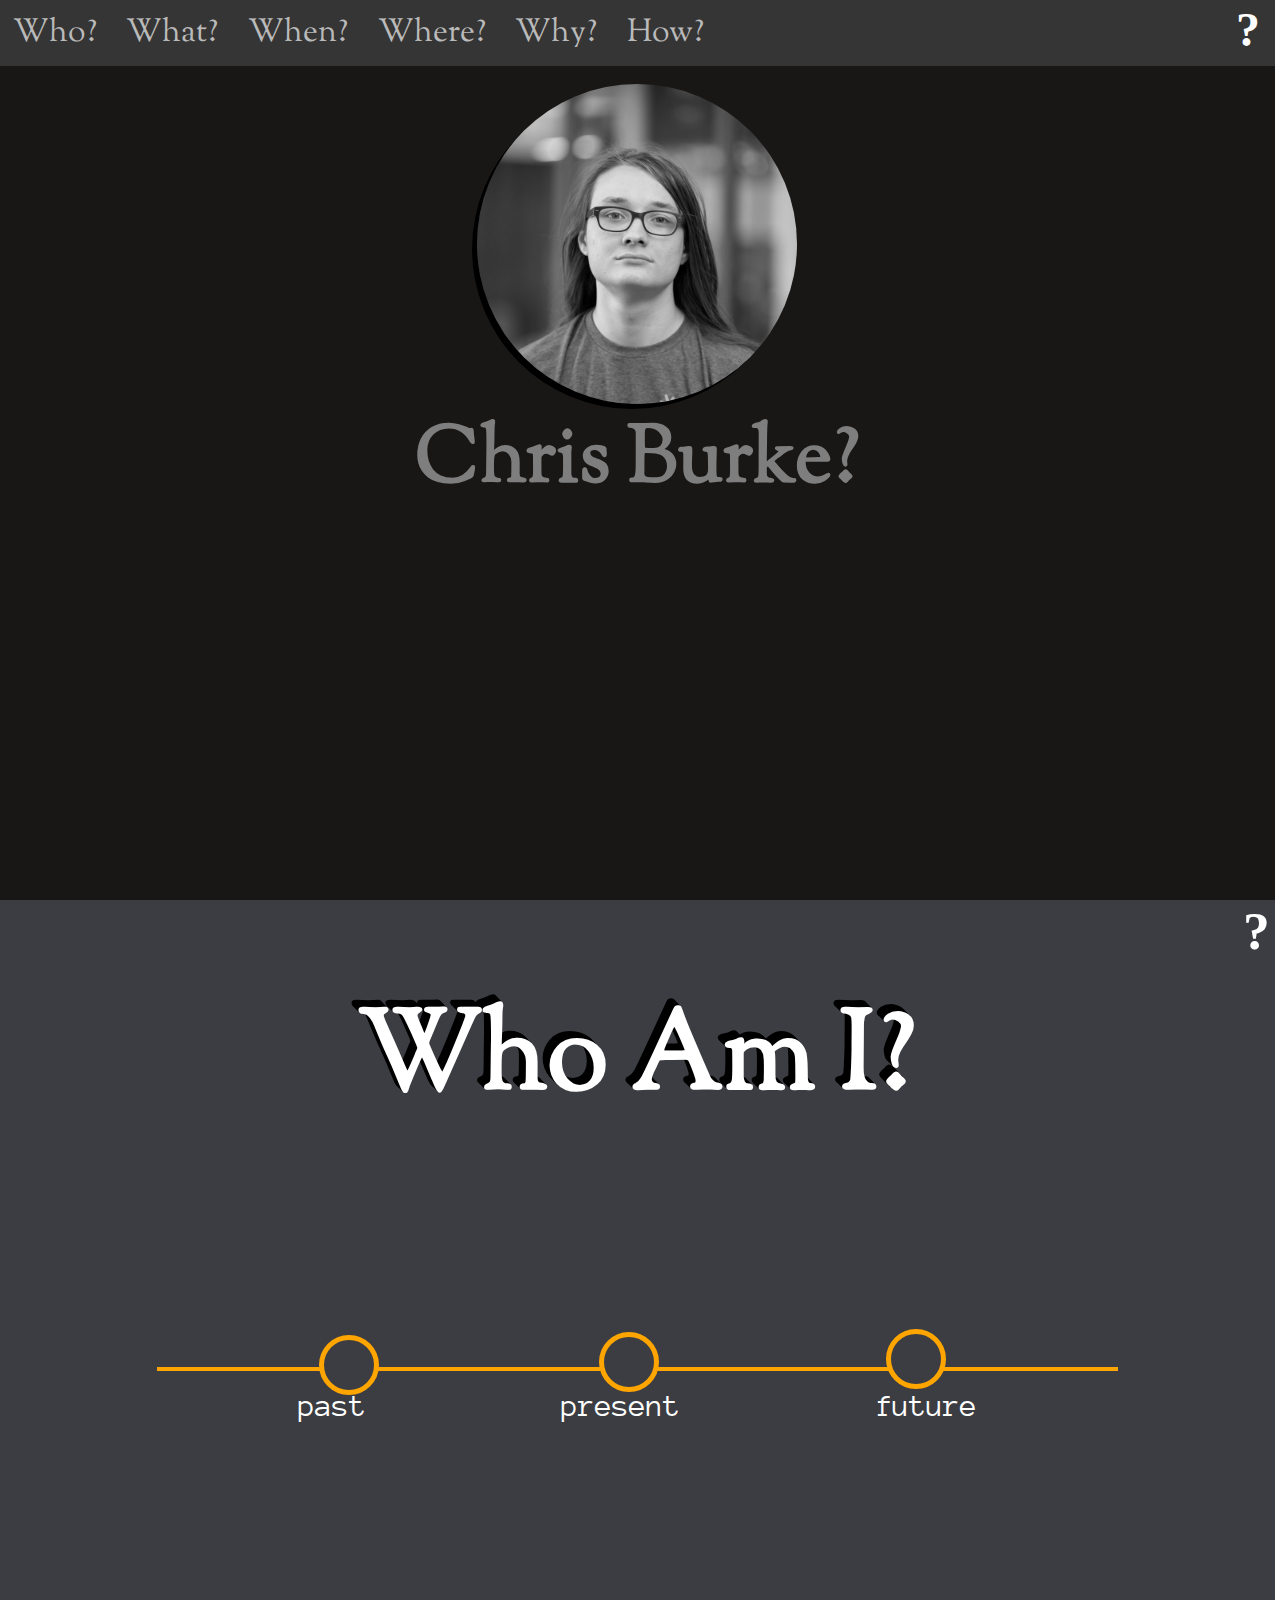
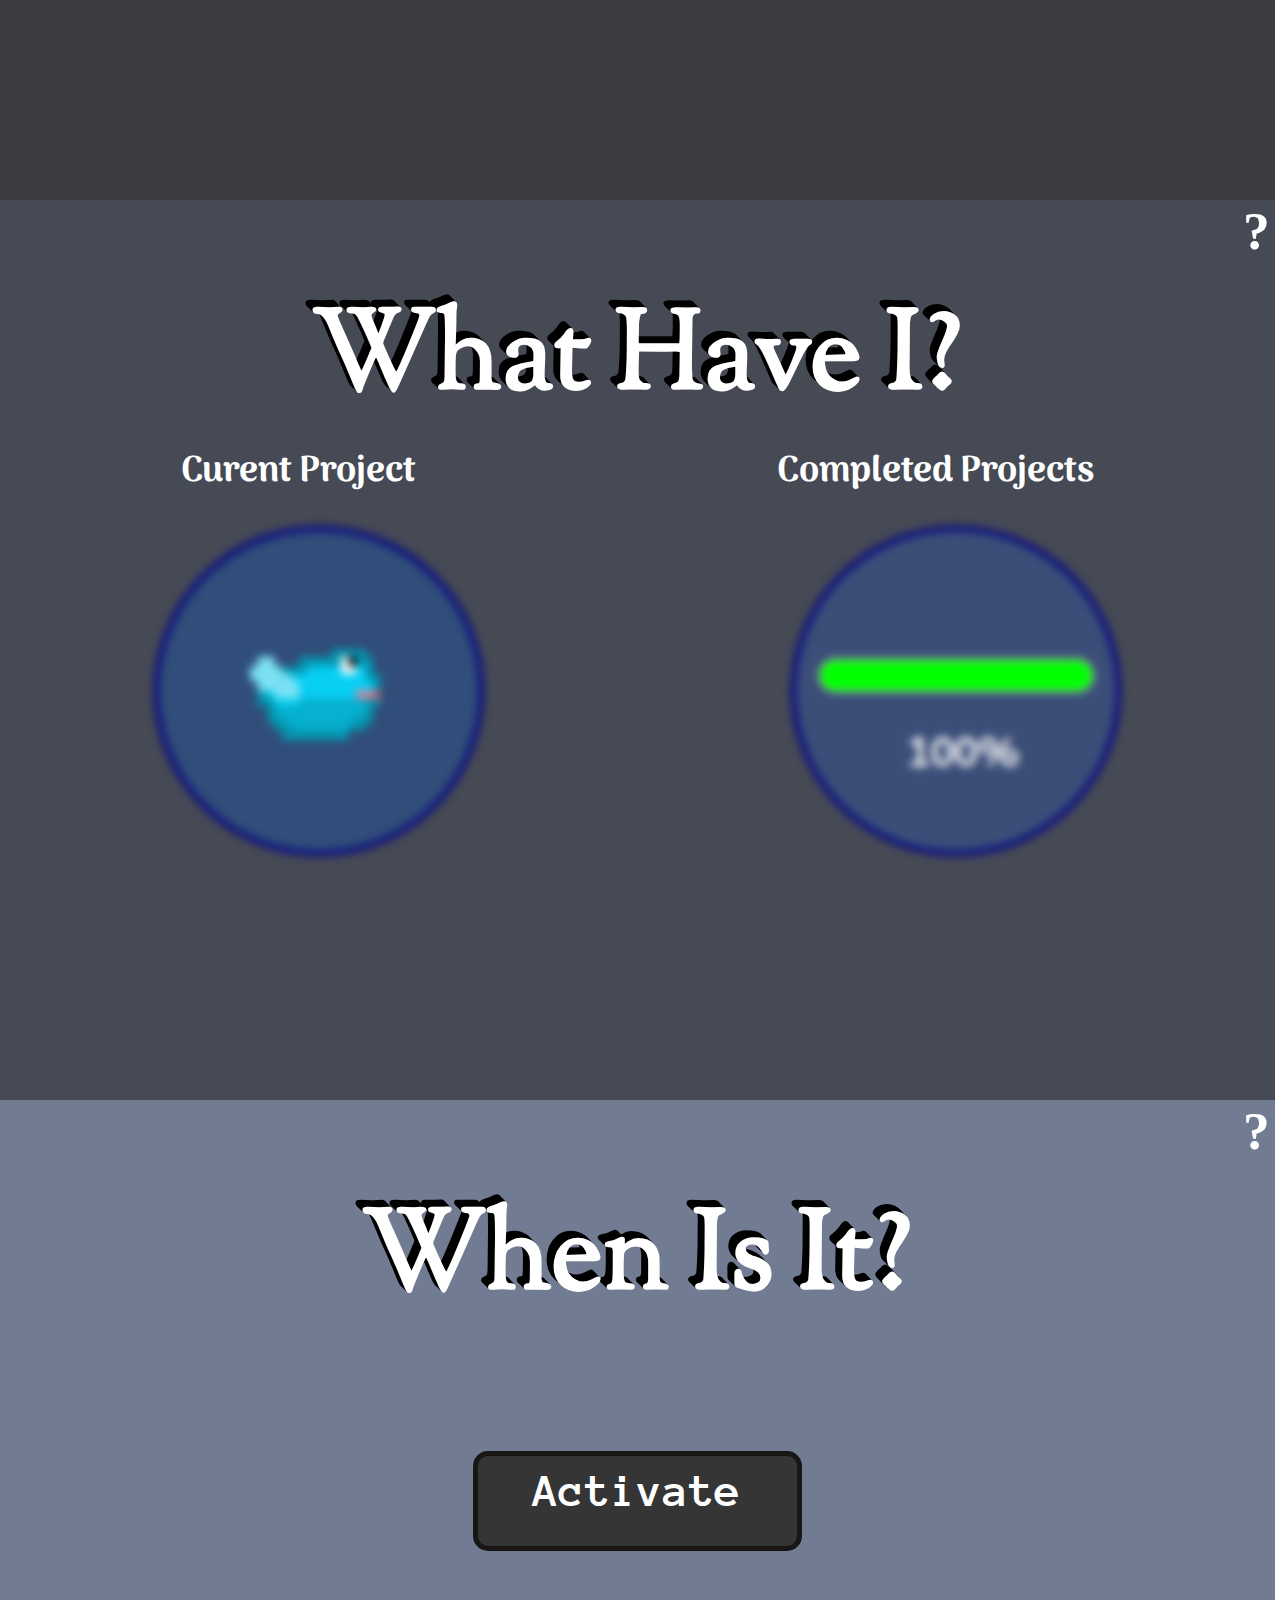
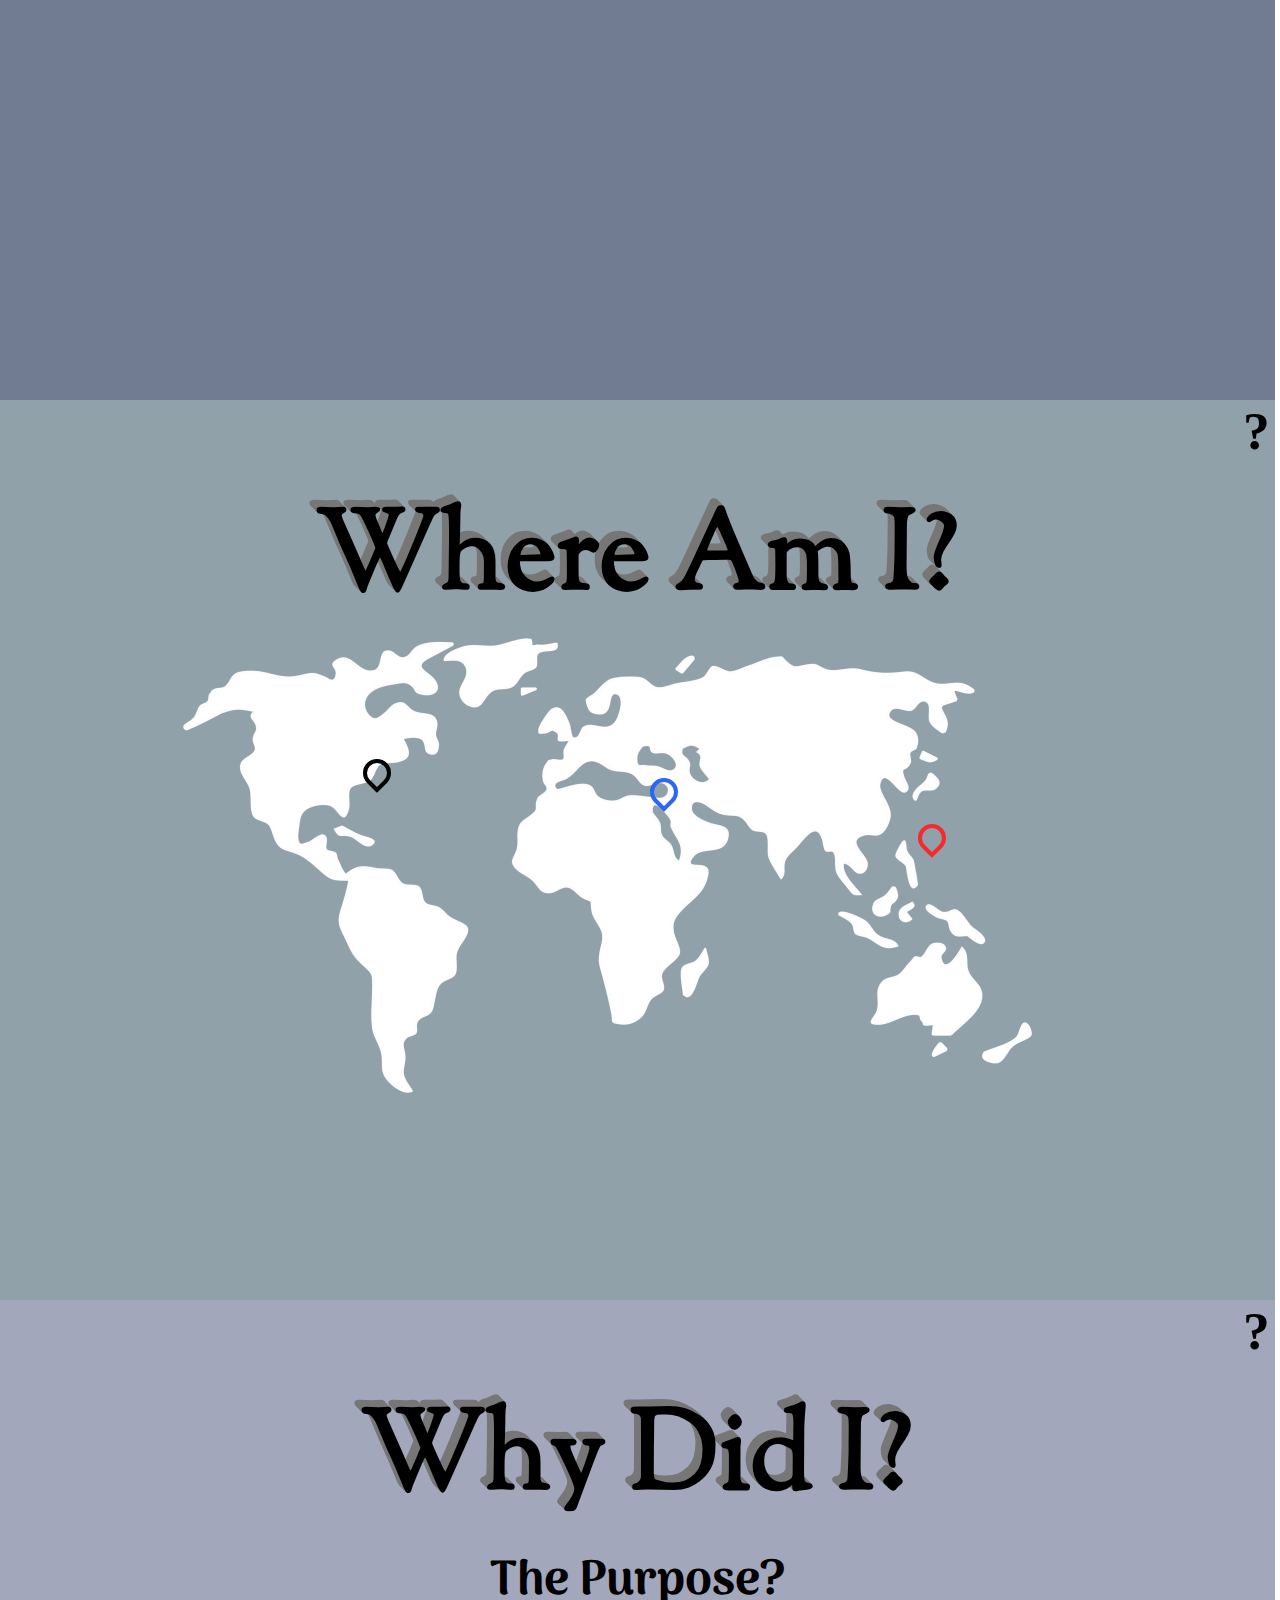
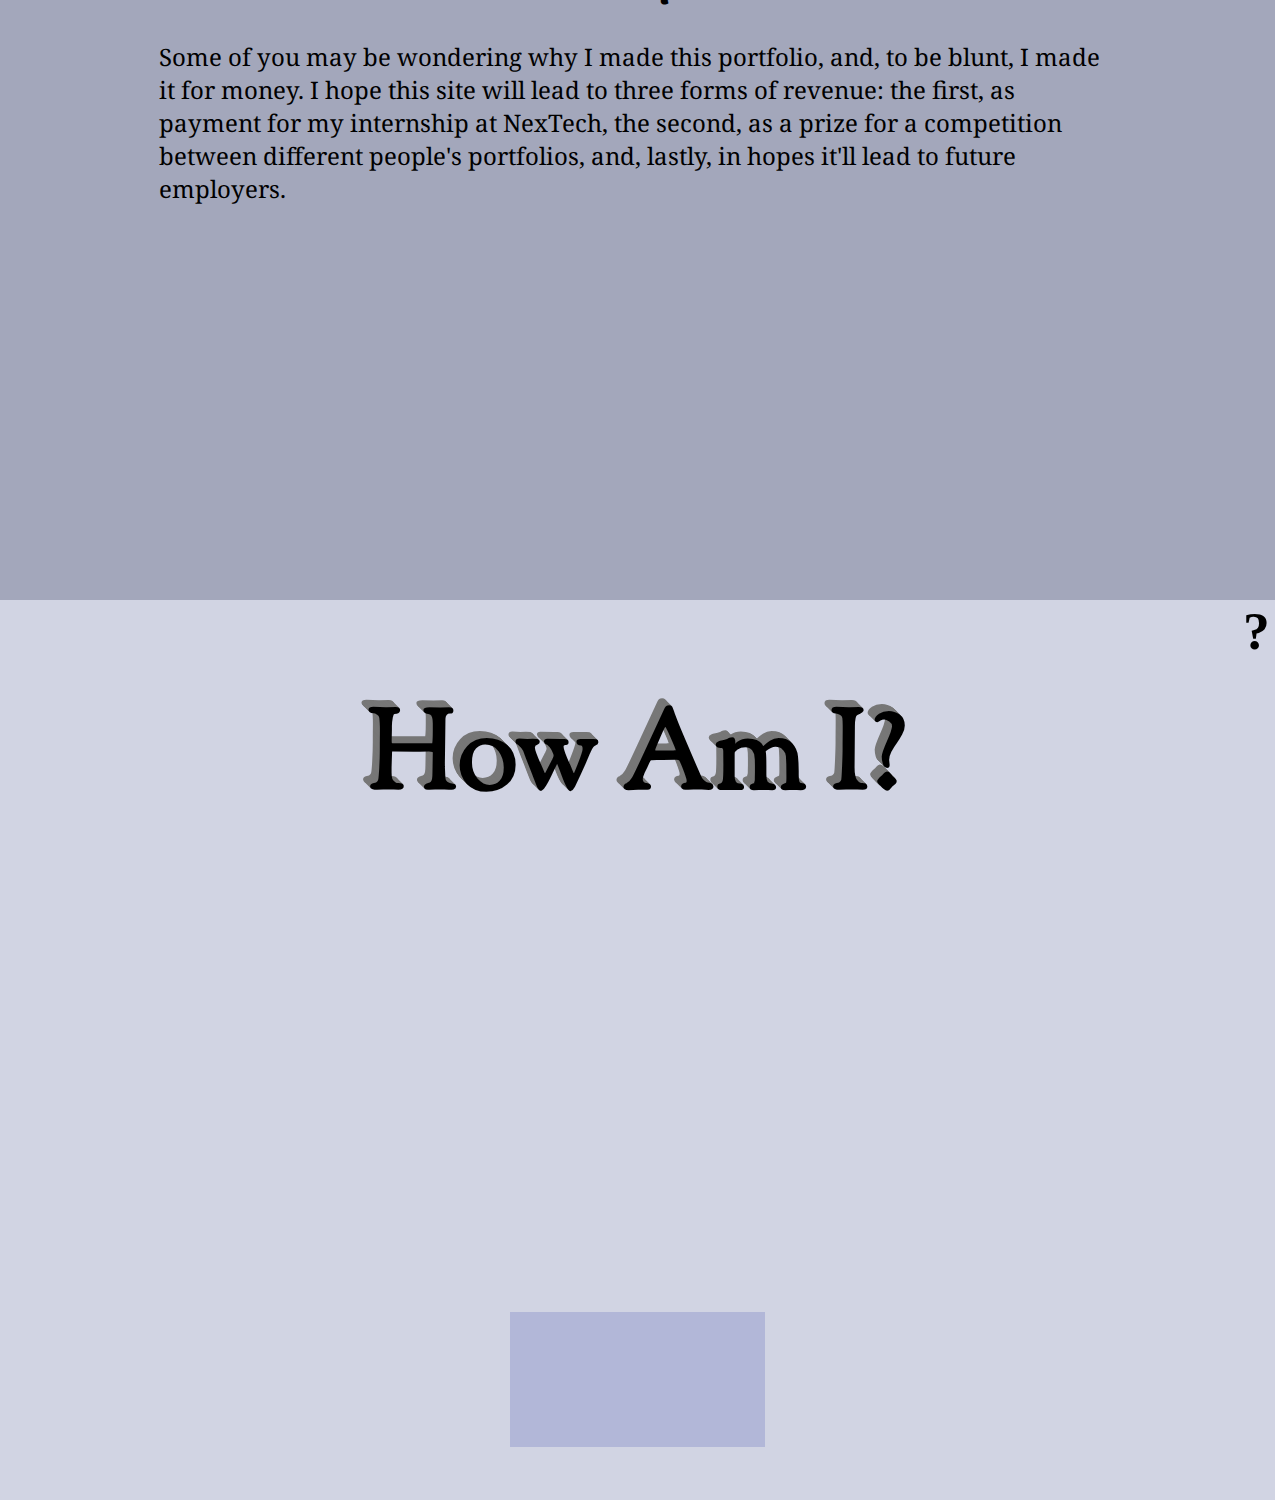
<file: index/index.html>
<!DOCTYPE html>
<html lang="en">
<head>
    <meta charset="UTF-8">
    <meta http-equiv="X-UA-Compatible" content="IE=edge">
    <meta name="viewport" content="width=device-width, initial-scale=1.0">
   <script src="https://ajax.googleapis.com/ajax/libs/jquery/3.6.0/jquery.min.js"></script>
    <link href="index.css" rel="stylesheet">
    <script src="index.js"></script>
    <link href="https://fonts.googleapis.com/css2?family=Anonymous+Pro&family=Arima:wght@700&family=Noto+Serif&family=Poiret+One&family=Sorts+Mill+Goudy:ital@1&display=swap" rel="stylesheet"> </head>
<body>
        <section class="header" id="header">
            <h6 class="heading button">?</h6>
            <navBar>
                <ul>
                    <li><a href="#who">Who?</a></li>
                    <li><a href="#what">What?</a></li>
                    <li><a href="#when">When?</a></li>
                    <li><a href="#where">Where?</a></li>
                    <li><a href="#why">Why?</a></li>
                    <li><a href="#how">How?</a></li>
                </ul>
            </navBar>
            <br>
            <img class="headshot color center" src="../images/headshot.JPG" alt="Picture of Chris Burke">
            <h1 class="text-shadow-pop-tl center name">Chris Burke?</h1>
        </section>
        
        <section class="who white" id="who">
            <top>
                <h6 class="who button white">?</h6>
            </top>
            <text>
                <h1>Who Am I?</h1>
                <timeline>
                    <ul>
                        <li>past</li>
                        <li>present</li>
                        <li>future</li>
                    </ul>
                </timeline>
                <div class="past increment" id="past"></div>
                <div class="present increment" id="present"></div>
                <div class="future increment" id="future"></div>
                <div class="invisibleText"><p class="who"></p></div>
            </text>
        </section>
        
        <section class="what white" id="what">
            <top>
                <h6 class="what button white">?</h6>
            </top>
            <text>
                <h1>What Have I?</h1>
                <secText class="what text">
                    <h2>Curent Project</h2>
                    <h2>Completed Projects</h2>
                </secText>
                <previews>
                    <img src="../images/FlappyBird.png" alt="Flappy Bird" class="current preview">
                    <img src="../images/LoadingBar.png" alt="Completed Loading Bar" class="completed preview">
                </previews>
            </text>
        </section>
        <section class="when white" id="when">
            <top>
                <h6 class="when button white">?</h6>
            </top>
            <text>
                <h1>When Is It?</h1>
                <h2 class="time"></h2>
            </text>
            <div class="activate" id="activate"><h3>Activate</h3></div>
        </section>

        <section class="where black" id="where">
            <top>
                <h6 class="where button black">?</h6>
            </top>
            <text>
                <h1>Where Am I?</h1>
                <div class="pin home"></div>
                <div class="pin ukraine"></div>
                <div class="pin japan"></div>
                <img src="../images/map.png" alt="world map" class="map">
            </text>
        </section>

        <section class="why black" id="why">
            <top>
                <h6 class="why button black">?</h6>
            </top>
            <text>
                <h1>Why Did I?</h1>
                <secText class="why">
                    <h2>The Purpose?</h2>
                    <p>Some of you may be wondering why I made this portfolio, and, to be blunt, I made it for money. I hope this site will lead to three forms of revenue: the first, 
                        as payment for my internship at NexTech, the second, as a prize for a competition between different people's portfolios, and, lastly, in hopes it'll lead to future employers.</p>
                </secText>
            </text>
            <div class="cover"></div>
        </section>

        <section class="how black" id="how">
            <top>
                <h6 class="how button black">?</h6>
            </top>
            <text>
                <h1>How Am I?</h1>
            </text>
            <contact>
                <script src="https://www.cognitoforms.com/f/seamless.js" data-key="ndl3PTzf_U2Pi6J-3N8rDw" data-form="1"></script>
            </contact>
        </section>
</body>
</html>
</file>
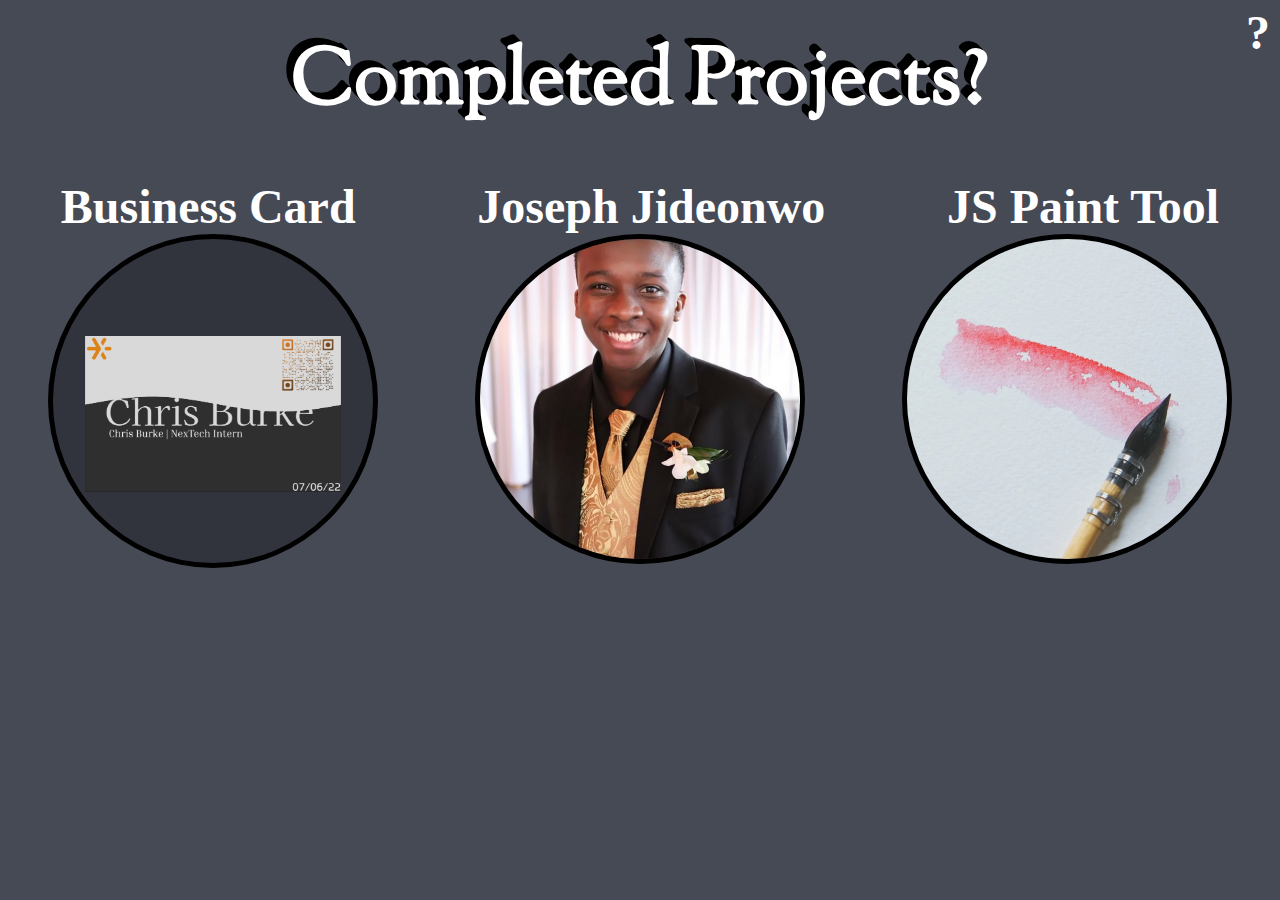
<file: completed/completed.html>
<!DOCTYPE html>
<html lang="en">
<head>
    <meta charset="UTF-8">
    <meta http-equiv="X-UA-Compatible" content="IE=edge">
    <meta name="viewport" content="width=device-width, initial-scale=1.0">
   <script src="https://ajax.googleapis.com/ajax/libs/jquery/3.6.0/jquery.min.js"></script>
    <title>Completed Projects</title>
    <link href="https://fonts.googleapis.com/css2?family=Sorts+Mill+Goudy:ital@1&display=swap" rel="stylesheet"></head>
    <link href="completed.css" rel="stylesheet">
    <script src="completed.js"></script>
</head>
<body>
    <h6 class="button">?</h6>
    <h1>Completed Projects?</h1>
    <titles>
        <h2>Business Card</h2>
        <h2>Joseph Jideonwo</h2>
        <h2>JS Paint Tool</h2>
    </titles>
    <previews>
        <card><img src="../images/business_card.png" alt="Business Card" class="card"></card>
        <joseph><img src="../images/joseph.png" alt="Joseph Jideonwo" class="joseph"></joseph>
        <paint><img src="../images/paint.png" alt="Paint Brush" class="paint"></paint>
    </previews>
</body>
</html>
</file>
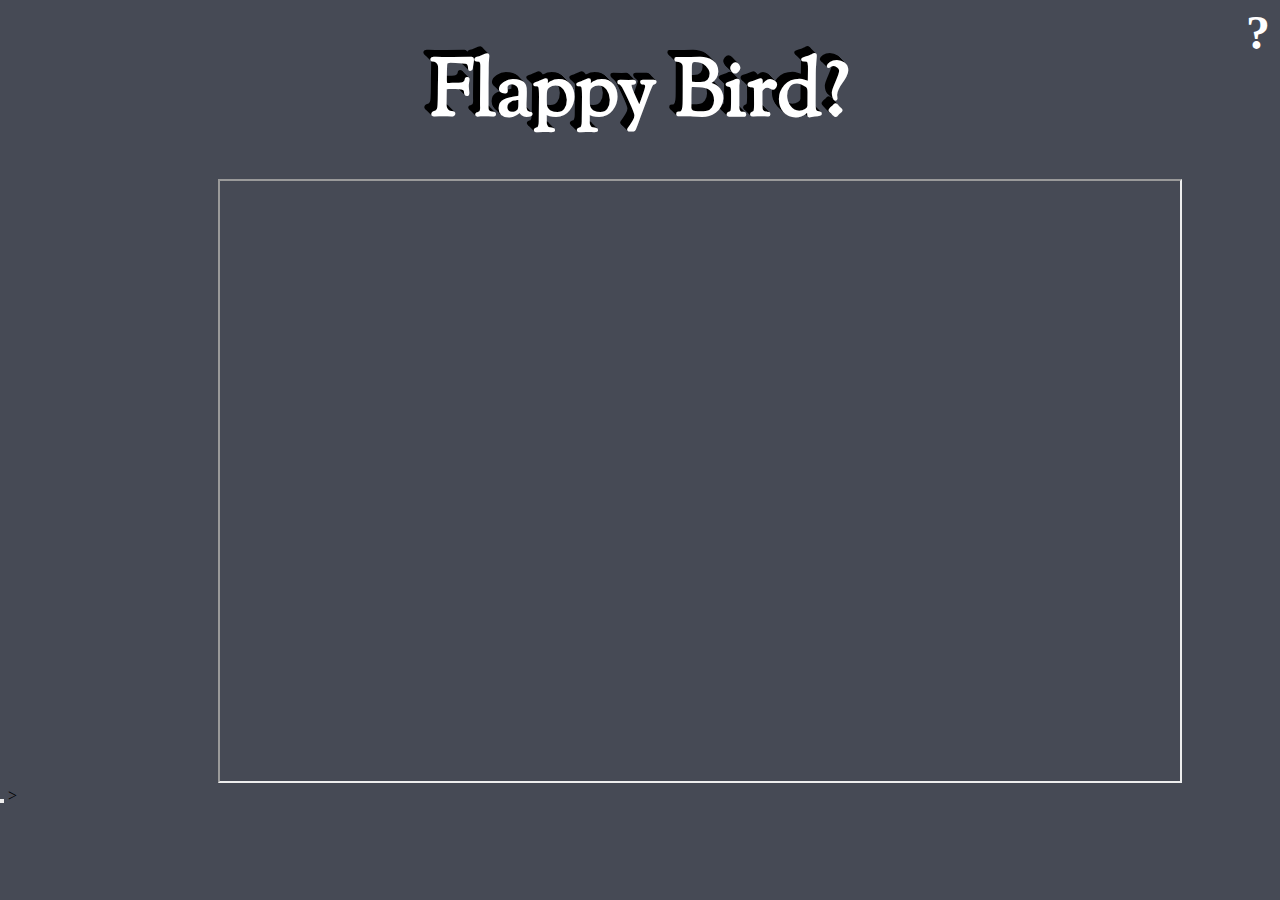
<file: current/current.html>
<!DOCTYPE html>
<html lang="en">
<head>
    <meta charset="UTF-8">
    <meta http-equiv="X-UA-Compatible" content="IE=edge">
    <meta name="viewport" content="width=device-width, initial-scale=1.0">
    <link href="current.css" rel="stylesheet">
    <script src="https://ajax.googleapis.com/ajax/libs/jquery/3.6.0/jquery.min.js"></script>
    <script src="current.js"></script>
    <title>Current Project=</title>
    <link href="https://fonts.googleapis.com/css2?family=Sorts+Mill+Goudy:ital@1&display=swap" rel="stylesheet"></head>
<body>
    <h1>Flappy Bird?</h1>
    <div class="game"><iframe src="https://i.simmer.io/@christo6897/flappybird" style="width:960px;height:600px"></iframe></div>
    <button><h6>?</h6></button>
</body>
</html>>
</file>
<file: index/index.css>
* {
    margin: 0;
    padding: 0;
}

html {
  width: 99.6vw;
  scroll-snap-type: y mandatory;
}

section {
    height: 100vh;
    scroll-snap-align: start;
}

top {
  display: flex;
}

.time {
  text-align: center;
  font-size: 7rem;
  margin-top: 10%;
  font-family: 'Anonymous Pro', monospace;
}

.activate {
  margin-left: auto;
  margin-right: auto; 
  margin-top: 10%;
  background-color: #353535;
  width: 25%;
  height: 10%;
  border-radius: 15px;
  border: #191716 solid 5px;
}

.activate h3{
  text-align: center;
  padding-top: 3%;
  font-size: 3rem;
  font-family: 'Anonymous Pro', monospace;
}

.what.text {
  display: flex;
  justify-content: space-around !important;
  margin-left: auto;
  margin-right: auto;
  font-size: 1.5rem;
  font-family: 'Arima', cursive;
}

top{
  margin-left: 97.5%;
  font-size: 5rem;
}

text {
  position: relative;
  top: 2%;
}

timeline {
  position: relative;
  top: 25%;
  display: flex;
  justify-content: space-between;
  border: 2px solid orange;
  height: 0px;
  width: 75%;
  margin: auto;
}

timeline ul {
  width: 100vw;
  text-align: center;
  margin-top: 2%;
}

timeline li {
  list-style: none;
  font-family: 'Anonymous Pro', monospace;
  display: inline;
  padding: 10%;
  font-size: 2rem;
  justify-content: space-between;
}

.increment {
  width: 50px;
  height: 50px;
  border: 5px orange solid;
  border-radius: 50%;
  background-color: #3B3D42;
}

.past {
  position: relative;
  top: 21%;
  left: 25%;
}

.preview {
  width: 25vw;
  border-radius: 50%;
  filter:blur(.25rem);
  -webkit-filter: blur(.25rem);
  transition: 1s;
  -webkit-transition: 1s;
  border: 5px darkblue solid;
}

previews {
  display: flex;
  justify-content: space-around;
  margin-left: auto;
  margin-right: auto;
  margin-top: 2%;
}

.present {
  position:relative;
  left: 47%;
  top: 14%;
}

.future {
  position: relative;
  left: 69.5%;
  top: 7%;
}

.why secText{
  display: flex;
  flex-direction: column;
  width: 75%;
  margin-left: auto;
  margin-right: auto;
}

.why secText h2{
  margin-bottom: 2%;
  font-size: 3rem;
  font-family: 'Arima', cursive;
}

.why secText p{
  font-size: 1.5rem;
  font-family: 'Noto Serif', serif;
}

.who p {
  margin-top: 10%;
  text-align: center;
  font-size: 1.5rem;
  font-family: 'Noto Serif', serif;
}

.invisibleText {
  width: 66vw;
  margin-left: auto;
  margin-right: auto;
}

h1 {
  text-align: center;
  font-size: 7rem;
  font-family: 'Sorts Mill Goudy', serif;
}

text secText {
  display: flex;
  justify-content: center;
  align-items: center;
}

.heading.button{
  color: white;
  font-size: 3rem;
  position: absolute;
  right: 20px;
  top: 2px;
}

.white{
  color: white;
}

.white h1{
  text-shadow: -1px -1px #000000, -2px -2px #000000, -3px -3px #000000, -4px -4px #000000, -5px -5px #000000, -6px -6px #000000, -7px -7px #000000, -6px -6px #000000;
}

.black {
  color: black;
}

.black h1{
  text-shadow: -1px -1px #777, -2px -2px #777, -3px -3px #777, -4px -4px #777, -5px -5px #777, -6px -6px #777, -7px -7px #777, -6px -6px #777;

}

.headshot {
    width: 25vw;
    border-radius: 50%;
    filter: grayscale(100%);
    -webkit-filter: grayscale(100%);
    transition: 1s;
    -webkit-transition: 1s;
    box-shadow: -5px 5px #000000;
    text-align: center;
    margin-left: auto;
    margin-right: auto;
}

.center{
  display: flex;
  align-items: center;
  flex-direction: column;
  justify-content: center;
}

.pin {
  position: relative;  
  border-radius: 50% 50% 50% 0;
  width: 20px;
  height: 20px;
  transform: rotate(-45deg);
  z-index: 9;
}

.home {
  left: 28.5%;
  top: 13%;
  border: 4px solid rgb(0, 0, 0);
}

.ukraine {
  border: 4px solid rgb(42, 103, 246);
  left: 51%;
  top: 12%;
}

.japan {
  border: 4px solid rgb(246, 42, 42);
  left: 72%;
  top: 14%;
}

.map {
  width: 75vw;
  position: relative;
  left: 10%;
  bottom: 20%;
}

.header {
    background-color: #191716;
}

.who {
  background-color: #3B3D42;
}

.what {
  background-color: #464A55;
}

.when {
  background-color: #717B92;
}

.where {
  background-color: #90A1AA;
}

.why {
  background-color: #A3A7BB;
}

.how {
  background-color: #D1D4E3;
}

navBar ul {
  background-color: #353535;
}

.header h1 {
    color: #7e7e7e;
    font-size: 5rem;
}

.cover {
  height: 15%;
  width: 20%;
  position: relative;
  background-color: #B2B7D8;
  left: 40%;
  top: 125%;
  z-index: 9;
}

navBar li{
    list-style: none;
    display: inline-block;
}

navBar li :hover{
  border-radius: 10px;
  list-style: none;
  display: inline-block;
  background-color: black;
}

navBar a{
  color: rgb(186, 186, 186);
  text-decoration: none;
  text-align: center;
  padding: 10px 1vw;
  font-size: 2rem;
  font-family: 'Sorts Mill Goudy', serif;
  display: block;
}

.text-shadow-pop-tl {
	-webkit-animation: text-shadow-pop-tl 1s both;
  animation: text-shadow-pop-tl 1s both;
}

/* ----------------------------------------------
 * Generated by Animista on 2022-6-29 15:5:28
 * Licensed under FreeBSD License.
 * See http://animista.net/license for more info. 
 * w: http://animista.net, t: @cssanimista
 * ---------------------------------------------- */

/**
 * ----------------------------------------
 * animation text-shadow-pop-tl
 * ----------------------------------------
 */
 @-webkit-keyframes text-shadow-pop-tl {
    0% {
      text-shadow: 0 0 #000000, 0 0 #000000, 0 0 #000000, 0 0 #000000, 0 0 #000000, 0 0 #000000, 0 0 #000000, 0 0 #000000;
      -webkit-transform: translateX(0) translateY(0);
              transform: translateX(0) translateY(0);
    }
    100% {
      text-shadow: -1px -1px #000000, -2px -2px #000000, -3px -3px #000000, -4px -4px #000000, -5px -5px #000000, -6px -6px #000000, -7px -7px #000000, -6px -6px #000000;
      -webkit-transform: translateX(6px) translateY(6px);
              transform: translateX(6px) translateY(6px);
    }
  }
  @keyframes text-shadow-pop-tl {
    0% {
      text-shadow: 0 0 #000000, 0 0 #000000, 0 0 #000000, 0 0 #000000, 0 0 #000000, 0 0 #000000, 0 0 #000000, 0 0 #000000;
      -webkit-transform: translateX(0) translateY(0);
              transform: translateX(0) translateY(0);
    }
    100% {
      text-shadow: -1px -1px #000000, -2px -2px #000000, -3px -3px #000000, -4px -4px #000000, -5px -5px #000000, -6px -6px #000000, -7px -7px #000000, -6px -6px #000000;
      -webkit-transform: translateX(6px) translateY(6px);
              transform: translateX(6px) translateY(6px);
    }
  }
</file>
<file: completed/completed.css>
h6 {
    color: white;
    font-size: 3rem;
    position: absolute;
    top: 5px;
    right: 10px;
    font-family: 'Times New Roman', Times, serif;
}

* {
    margin: 0;
    padding: 0;
}

body {
    background-color: #464A55;
}

titles {
    display: flex;
    justify-content: space-around;
    margin-top: 3%;
    font-size: 2rem;
    color: white;
}

h1 {
    color: white;
    font-size: 5rem;
    text-align: center;
    margin-top: 2%;
    font-family: 'Sorts Mill Goudy', serif;
    text-shadow: -1px -1px #000, -2px -2px #000, -3px -3px #000, -4px -4px #000, -5px -5px #000, -6px -6px #000, -7px -7px #000, -6px -6px #000;

}

previews{
    display: flex;
    justify-content: space-around;
}

.joseph {
    width: 25vw;
    background-color: #31343c;
    border: 5px solid black;
    border-radius: 50%;
}

.paint {
    width: 25vw;
    background-color: #31343c;
    border: 5px solid black;
    border-radius: 50%;
}

card {
    width: 25vw;
    background-color: #31343c;
    border: 5px solid black;
    border-radius: 50%;
}

.card {
    width: 20vw;
    position: relative;
    left: 10%;
    top:30%;
}
</file>
<file: current/current.css>
*{
    margin: 0;
    padding: 0;
}

body {
    background-color: #464A55;
}

button h6 {
    color: white;
    font-size: 3rem;
    position: absolute;
    top: 5px;
    right: 10px;
    font-family: 'Times New Roman', Times, serif;
}

.game {
    margin-left: 17%;
    margin-top: 2%;
}

h1 {
    text-align: center;
    color: white;
    margin-top: 3%;
    font-size: 5rem;
    font-family: 'Sorts Mill Goudy', serif;
    text-shadow: -1px -1px #000, -2px -2px #000, -3px -3px #000, -4px -4px #000, -5px -5px #000, -6px -6px #000, -7px -7px #000, -6px -6px #000;
}
</file>
